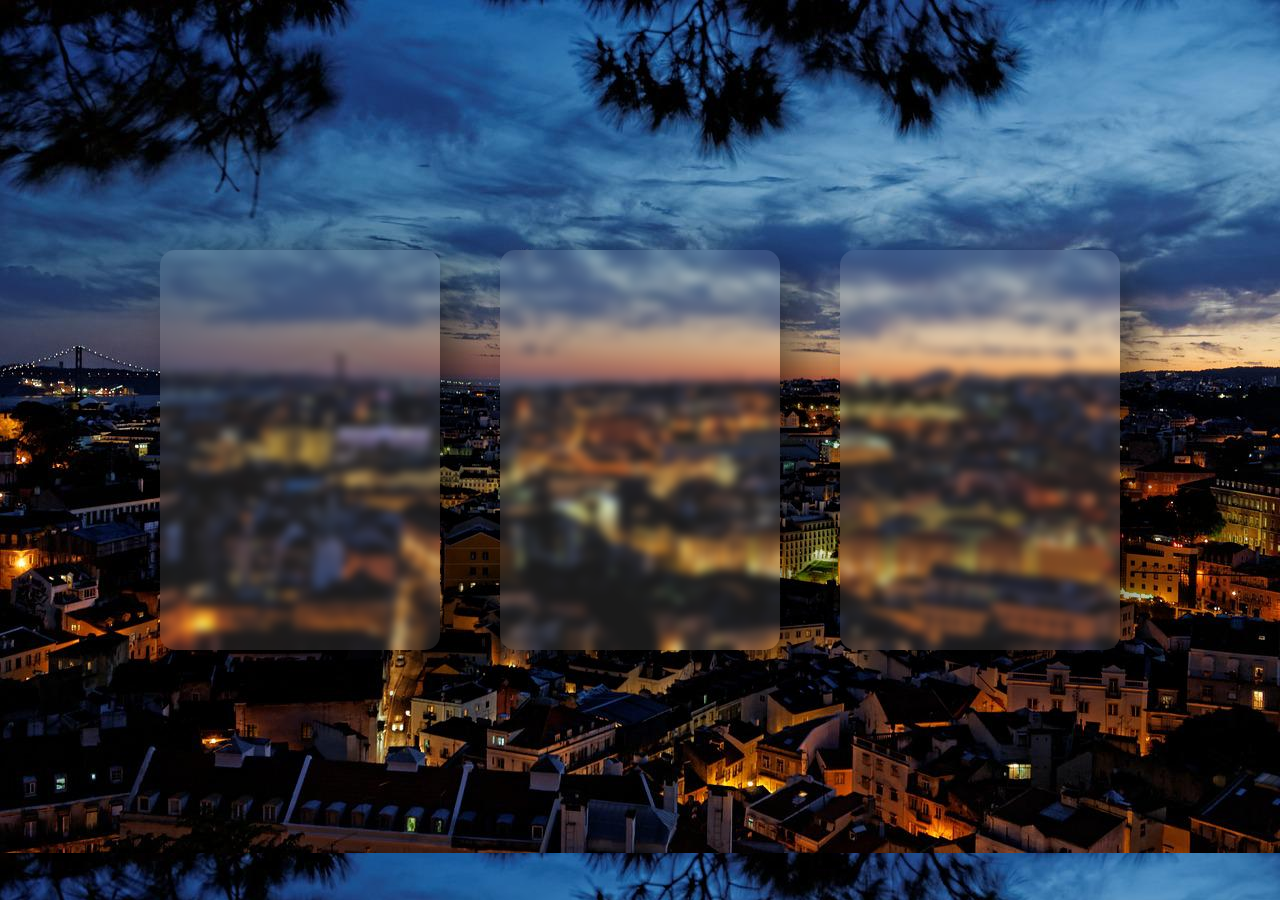
<file: index.html>
<!DOCTYPE html>
<html lang="pt-br">
<head>
    <meta charset="UTF-8">
    <meta http-equiv="X-UA-Compatible" content="IE=edge">
    <meta name="viewport" content="width=device-width, initial-scale=1.0">
   
    <link rel="stylesheet" type="text/css" href="estilo.css"/>
   
    <script type="text/javascript" src="vanilla-tilt.js"></script>
     
    <title>The Tree</title>
</head>
<body>
    <div class="container">
        
        <div class="card">
            <div class="content">
                <h2>Cidadania</h2>
                <h3>Portugal</h3>
                <p>Nos termos da Constituição da República Portuguesa, 
                    têm a nacionalidade portuguesa todos aqueles que como 
                    tal sejam considerados pela lei ou por convenção 
                    internacional.</p>
                <a href="Cidadana.html">Mais Informações</a>
            </div>
        </div>
        <div class="card">
            <div class="content">
                <h2>Árvore</h2>
                <h3>Genealogia</h3>
                <p>Nos termos da Constituição da República Portuguesa, 
                têm a nacionalidade portuguesa todos aqueles que como 
                tal sejam considerados pela lei ou por convenção 
                internacional.</p>
                <a href="arvore.html">Mais Informações</a>
            </div>
        </div>
        <div class="card">
            <div class="content">
                <h2>Documentação</h2>
                <h3>Procurar</h3>
                <p>Nos termos da Constituição da República Portuguesa, 
                    têm a nacionalidade portuguesa todos aqueles que como 
                    tal sejam considerados pela lei ou por convenção 
                    internacional.</p>
                <a href="documetacao.html">Mais Informações</a>
            </div>
        </div>
    </div>
    
    <script>
        VanillaTilt.init(document.querySelectorAll(".card"),{
        max:25,
        speed: 400,
        glare: true
        });
    </script>

</body>
</html>
</file>
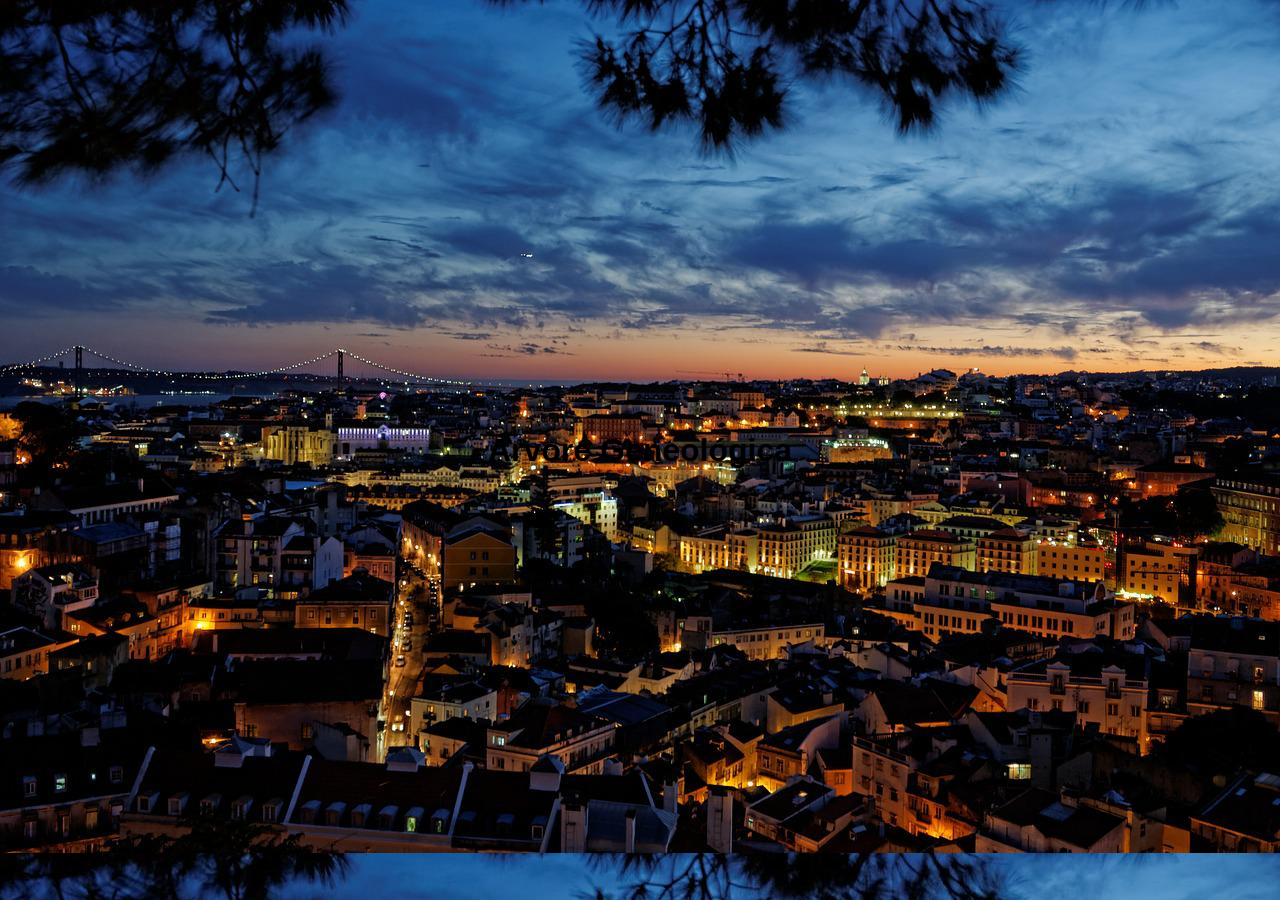
<file: arvore.html>
<!DOCTYPE html>
<html lang="pt-br">
<head>
    <meta charset="UTF-8">
    <meta http-equiv="X-UA-Compatible" content="IE=edge">
    <meta name="viewport" content="width=device-width, initial-scale=1.0">
    <link rel="stylesheet" type="text/css" href="estilo.css"/>

    <title>Árvore Geneológica</title>
</head>
<body>
    <h1>Árvore Geneológica</h1>
</body>
</html>
</file>
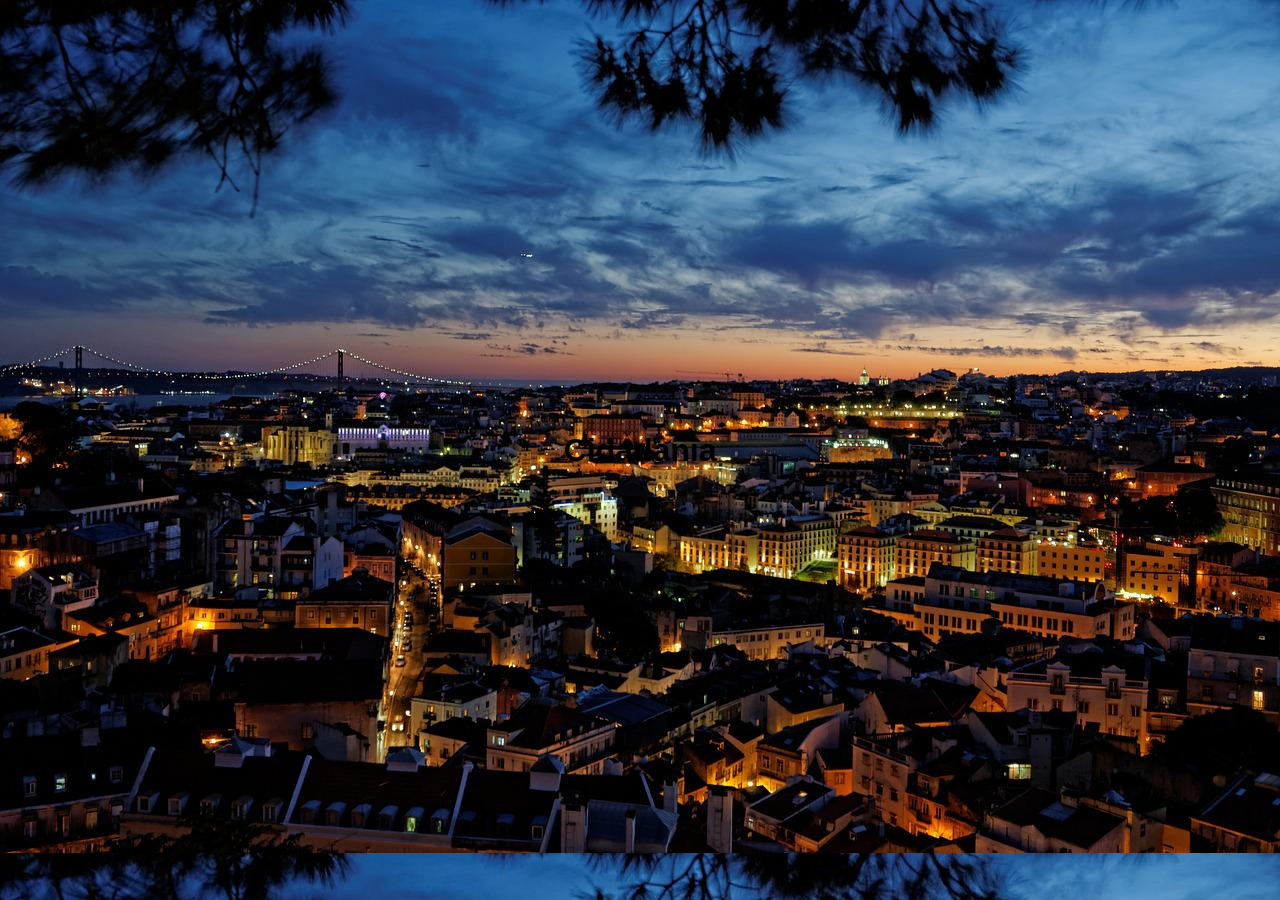
<file: Cidadana.html>
<!DOCTYPE html>
<html lang="pr-br">
<head>
    <meta charset="UTF-8">
    <meta http-equiv="X-UA-Compatible" content="IE=edge">
    <meta name="viewport" content="width=device-width, initial-scale=1.0">
    <link rel="stylesheet" type="text/css" href="estilo.css"/>

    <title>Cidadania</title>
</head>
<body>
    <h1>Cidadania</h1>
</body>
</html>
</file>
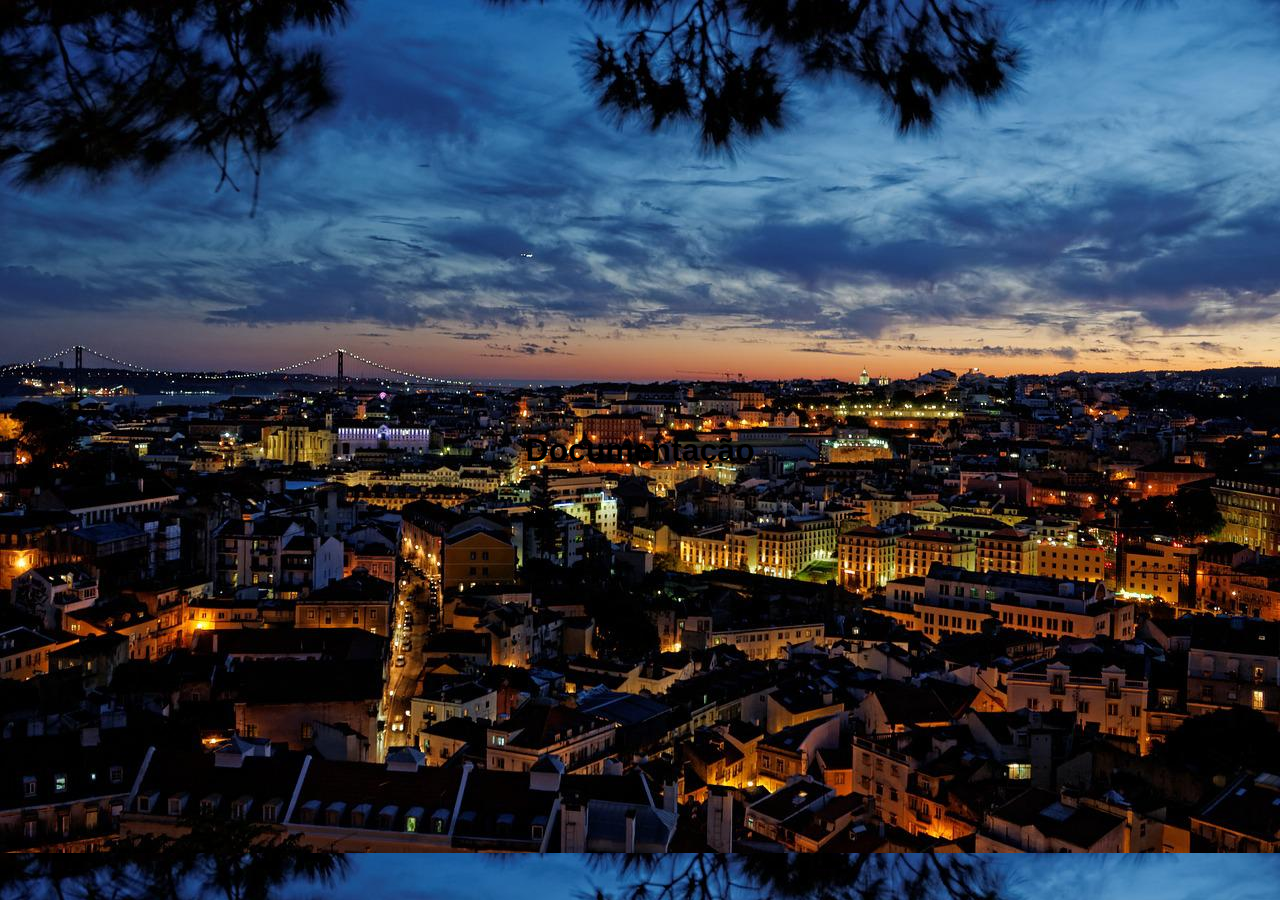
<file: documetacao.html>
<!DOCTYPE html>
<html lang="en">
<head>
    <meta charset="UTF-8">
    <meta http-equiv="X-UA-Compatible" content="IE=edge">
    <meta name="viewport" content="width=device-width, initial-scale=1.0">
    <link rel="stylesheet" type="text/css" href="estilo.css"/>

    <title>Documentação</title>
</head>
<body>
    <h1>Documentação</h1>
</body>
</html>
</file>
<file: estilo.css>
*
{margin: 0;
    padding: 0;
    box-sizing: border-box;
    font-family: 'Segoe UI', Tahoma, Geneva, Verdana, sans-serif;
}

body{
    display: flex;
    justify-content: center;
    align-items: center;
    min-height: 100vh;
    background: url('lisboa.jpg');
}

.container{ 
position: relative;
display: flex;
justify-content: center;
max-width: 1200px;
flex-wrap: wrap;
z-index: 1;
}

.container .card{
    position: relative;
    width: 280px;
    height: 400px;
    margin: 30px;
    box-shadow: 20px 20px 50px rgba(0, 0, 0,0.5);
    border-radius: 15px ;
    background: rgb(255, 255, 255, 0.1);
    overflow: hidden;
    display: flex;
    justify-content: center;
    align-items: center;
    border-top: rgba(255, 255, 255, 0.5);
    border-left: rgba(255, 255, 255, 0.5);
    backdrop-filter: blur(5px);
}

.container .card .content{
    padding: 20px;
    text-align: center;
    transform: translateY(100px);
    opacity: 0;
    transition: 0.5s;
}
.container .card:hover .content{
    transform: translateY(0px);
    opacity: 1;
}

.container .card .content h2{
    position:center;
    top: -80px;
    right: 30px;
    font-size: 2em;
    color: rgba(255, 255, 255, 0.5);
    pointer-events: none;
}

.container .card .content h3{
font-size: 1,8em;
color: #fff;
z-index: 1;
}

.container .card .content p{
    font-size: 1em;
    color: #fff;
    font-weight: 300;
}

.container .card .content a{
position: relative;
display: inline-block;
padding: 8px 20px;
margin-top: 15px;
background: #fff;
color: #000;
text-decoration: none;
border-radius: 20px;
font-weight: 500;
box-shadow: 0 5px 15px rgba(0, 0, 0, 0.2);

}
</file>
